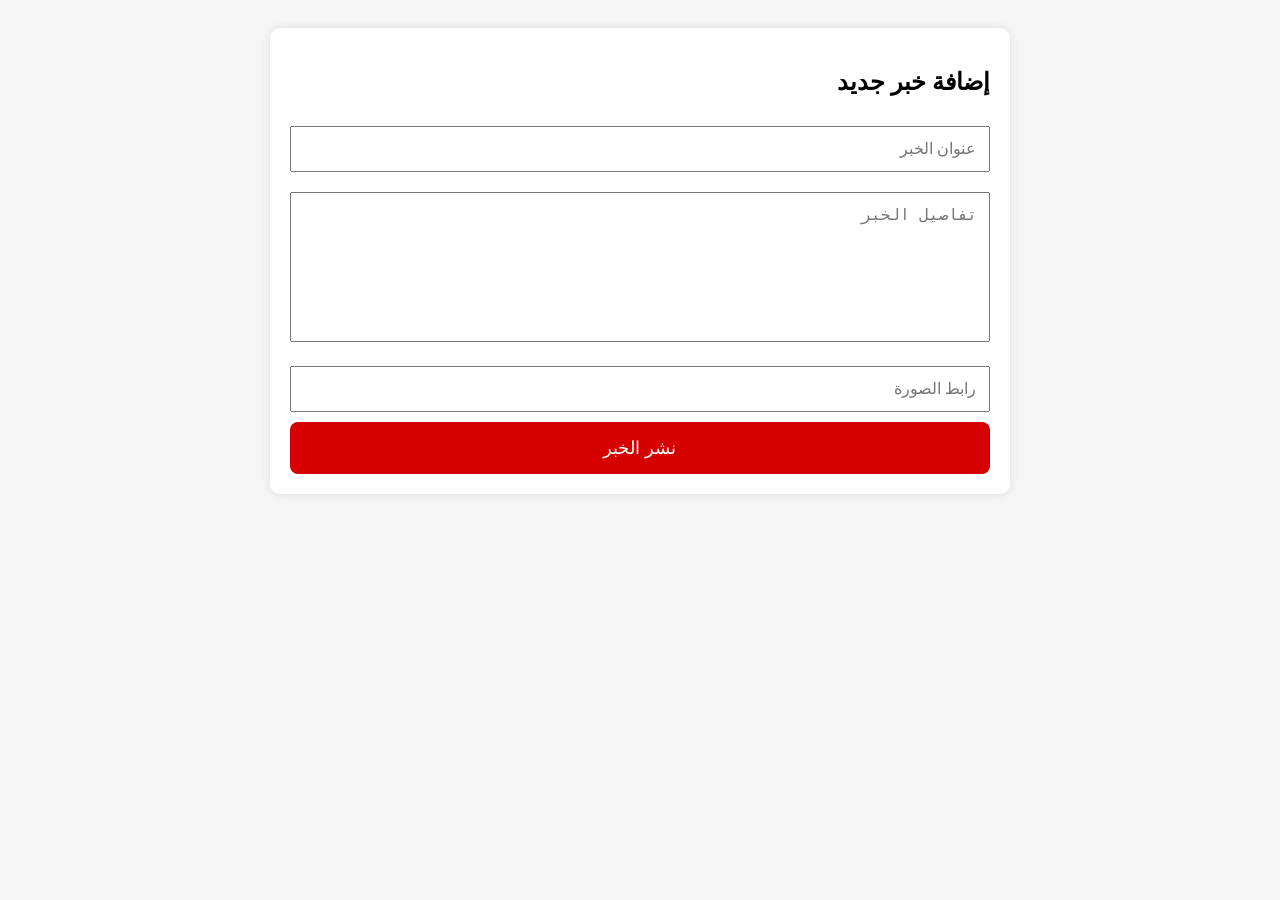
<file: admin.html>
<!DOCTYPE html>
<html lang="ar" dir="rtl">
<head>
<meta charset="UTF-8">
<meta name="viewport" content="width=device-width, initial-scale=1.0">
<title>لوحة إدارة أبوتشت اليوم</title>

<style>
body{
font-family:Tahoma;
background:#f5f5f5;
padding:20px;
direction:rtl;
}

.box{
max-width:700px;
margin:auto;
background:#fff;
padding:20px;
border-radius:10px;
box-shadow:0 0 10px rgba(0,0,0,.1);
}

input,textarea{
width:100%;
padding:12px;
margin:10px 0;
font-size:16px;
box-sizing:border-box;
}

textarea{
height:150px;
resize:none;
}

button{
width:100%;
padding:15px;
background:#d60000;
color:#fff;
border:none;
font-size:18px;
cursor:pointer;
border-radius:8px;
}

button:hover{
background:#b50000;
}
</style>

</head>

<body>

<div class="box">

<h2>إضافة خبر جديد</h2>

<input type="text" id="title" placeholder="عنوان الخبر">

<textarea id="details" placeholder="تفاصيل الخبر"></textarea>

<input type="text" id="image" placeholder="رابط الصورة">

<button id="publishBtn">نشر الخبر</button>

</div>

<script>
alert("admin.html شغال");
</script>
</body>
</html>
</file>
